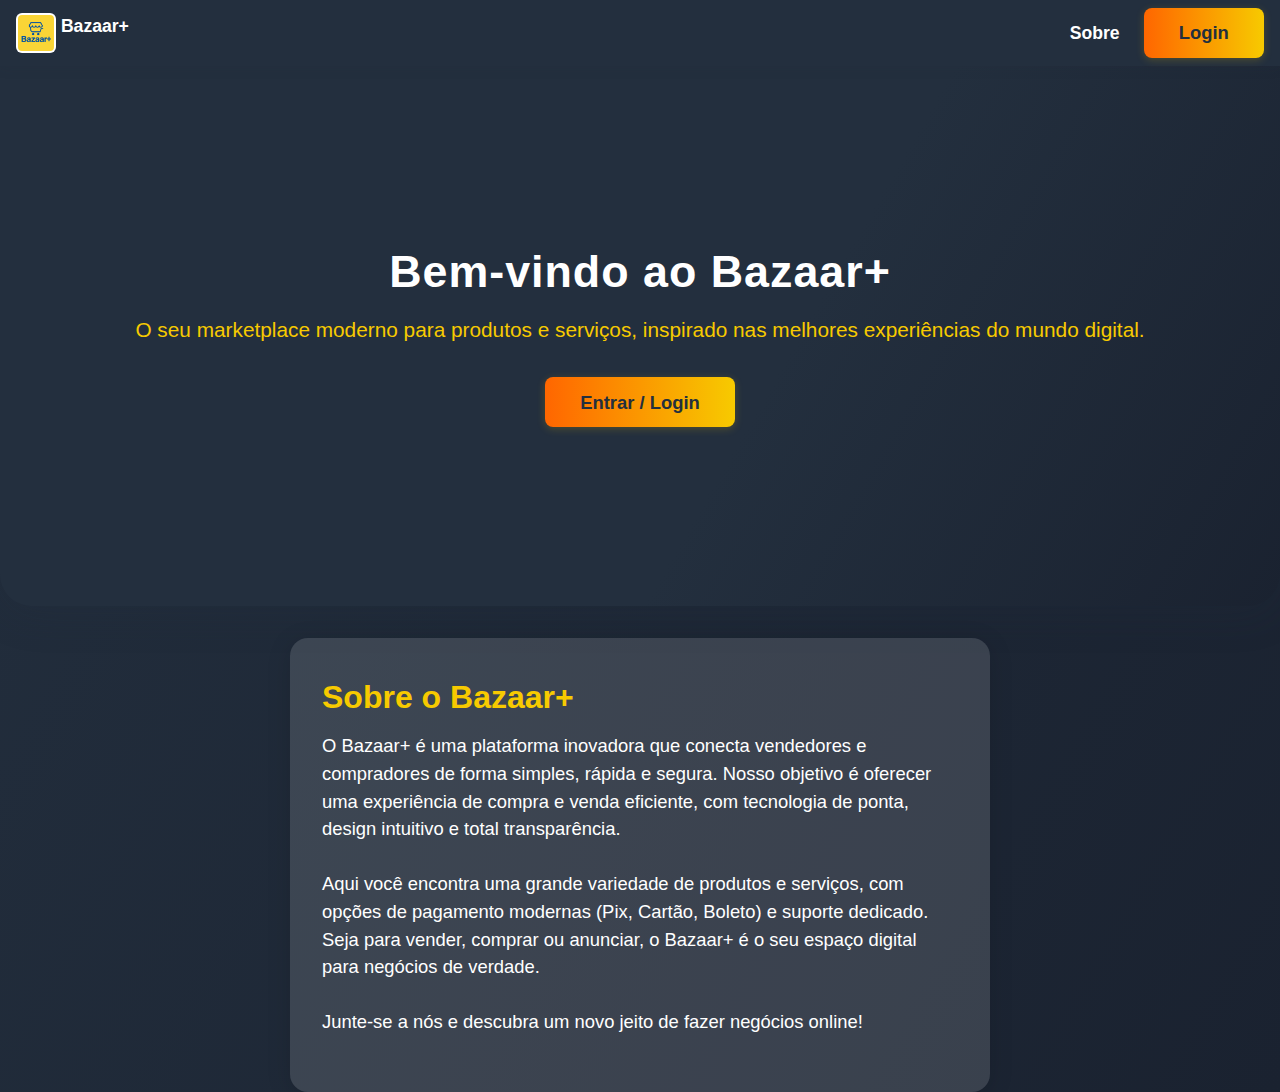
<file: home.html>
<!DOCTYPE html>
<html lang="pt-br">
<head>
    <meta charset="UTF-8">
    <meta name="viewport" content="width=device-width, initial-scale=1.0">
    <title>Bazaar+ | Bem-vindo</title>
    <link rel="stylesheet" href="https://stackpath.bootstrapcdn.com/bootstrap/4.5.2/css/bootstrap.min.css">
    <link rel="stylesheet" href="style.css">
    <style>
        body {
            min-height: 100vh;
            background: linear-gradient(120deg, #232f3e 0%, #1a2230 100%);
            color: #fff;
            font-family: 'Segoe UI', Arial, sans-serif;
        }
        .navbar {
            background: #232f3e !important;
            box-shadow: 0 2px 12px rgba(35,47,62,0.10);
        }
        .navbar-brand img {
            background: #fff;
            border-radius: 6px;
            padding: 2px;
        }
        .nav-link, .navbar-brand {
            color: #fff !important;
            font-weight: 600;
            font-size: 1.1rem;
        }
        .main-banner {
            display: flex;
            flex-direction: column;
            align-items: center;
            justify-content: center;
            min-height: 60vh;
            text-align: center;
            background: linear-gradient(120deg, #232f3e 60%, #1a2230 100%);
            border-radius: 0 0 32px 32px;
            box-shadow: 0 8px 40px 0 rgba(35,47,62,0.18);
            margin-bottom: 2rem;
        }
        .main-banner h1 {
            font-size: 2.8rem;
            font-weight: 900;
            margin-bottom: 1rem;
            letter-spacing: 1px;
        }
        .main-banner p {
            font-size: 1.3rem;
            color: #f7ca00;
            margin-bottom: 2rem;
        }
        .btn-login {
            background: linear-gradient(90deg, #ff6600 0%, #f7ca00 100%);
            color: #232f3e;
            border: none;
            border-radius: 8px;
            font-size: 1.15rem;
            font-weight: 700;
            padding: 0.7rem 2.2rem;
            box-shadow: 0 2px 8px #f7ca0033;
            transition: background 0.2s, box-shadow 0.2s, transform 0.18s;
        }
        .btn-login:hover {
            background: linear-gradient(90deg, #f7ca00 0%, #ff6600 100%);
            color: #232f3e;
            box-shadow: 0 4px 16px #f7ca0033;
            transform: translateY(-2px) scale(1.04);
        }
        .sobre-section {
            background: #fff2;
            border-radius: 18px;
            padding: 2.5rem 2rem;
            max-width: 700px;
            margin: 2rem auto 0 auto;
            box-shadow: 0 4px 24px #0002;
        }
        .sobre-section h2 {
            color: #f7ca00;
            font-weight: 800;
            margin-bottom: 1rem;
        }
        .sobre-section p {
            color: #fff;
            font-size: 1.15rem;
        }
        @media (max-width: 768px) {
            .main-banner h1 {
                font-size: 2rem;
            }
            .sobre-section {
                padding: 1.2rem 0.7rem;
            }
        }
    </style>
</head>
<body>
    <nav class="navbar navbar-expand-lg navbar-dark">
        <a class="navbar-brand" href="#">
            <img src="BazaarPlus_logo_website.png" width="40" height="40" class="d-inline-block align-top" alt=""> Bazaar+
        </a>
        <div class="collapse navbar-collapse">
            <ul class="navbar-nav ml-auto align-items-center">
                <li class="nav-item"><a class="nav-link" href="#sobre">Sobre</a></li>
                <li class="nav-item ml-3"><a class="btn btn-login" href="auth.html">Login</a></li>
            </ul>
        </div>
    </nav>
    <section class="main-banner">
        <h1>Bem-vindo ao Bazaar+</h1>
        <p>O seu marketplace moderno para produtos e serviços, inspirado nas melhores experiências do mundo digital.</p>
        <a href="auth.html" class="btn btn-login">Entrar / Login</a>
    </section>
    <section class="sobre-section" id="sobre">
        <h2>Sobre o Bazaar+</h2>
        <p>
            O Bazaar+ é uma plataforma inovadora que conecta vendedores e compradores de forma simples, rápida e segura. Nosso objetivo é oferecer uma experiência de compra e venda eficiente, com tecnologia de ponta, design intuitivo e total transparência.<br><br>
            Aqui você encontra uma grande variedade de produtos e serviços, com opções de pagamento modernas (Pix, Cartão, Boleto) e suporte dedicado. Seja para vender, comprar ou anunciar, o Bazaar+ é o seu espaço digital para negócios de verdade.<br><br>
            Junte-se a nós e descubra um novo jeito de fazer negócios online!
        </p>
    </section>
</body>
</html>
</file>
<file: style.css>
body{
    margin: 0;
    background-color: #f5f5f5;
}

.img1{
    position: absolute;
    top: 0px;
    left: 0px;
}

.Banner{
    height: 100px;
    display: flex;
    justify-content: space-around;
    align-items: center;
    background-color: rgb(251, 214, 56);   
}

.PesquisaPrincipal{
    height: 26px;
    background-color: "";
    border-style: none; 
    position: relative;
    width: 250px;
    border-color: white;
    border-radius: 4px;
}

.card {
    box-shadow: 0 2px 8px rgba(0,0,0,0.08);
    border-radius: 8px;
    transition: box-shadow 0.25s cubic-bezier(.4,0,.2,1), transform 0.18s cubic-bezier(.4,0,.2,1);
}

.card:hover {
    transform: translateY(-4px) scale(1.025);
    box-shadow: 0 8px 32px rgba(35,47,62,0.18);
}

.card-header {
    font-size: 1.2rem;
    font-weight: 600;
}

.table th, .table td {
    vertical-align: middle;
}

.form-group label {
    font-weight: 500;
}

.btn, .btn-success, .btn-warning, .btn-danger, .btn-comprar, .btn-remover-produto, .navbar-toggler {
    transition: background 0.22s cubic-bezier(.4,0,.2,1),
                box-shadow 0.22s cubic-bezier(.4,0,.2,1),
                color 0.18s,
                border-color 0.18s,
                transform 0.18s cubic-bezier(.4,0,.2,1);
}

.btn:hover, .btn-success:hover, .btn-warning:hover, .btn-danger:hover, .btn-comprar:hover, .btn-remover-produto:hover, .navbar-toggler:hover,
.btn:focus, .btn-success:focus, .btn-warning:focus, .btn-danger:focus, .btn-comprar:focus, .btn-remover-produto:focus, .navbar-toggler:focus {
    transform: translateY(-2px) scale(1.04);
    box-shadow: 0 4px 16px rgba(35,47,62,0.13);
    outline: none;
}

.btn:active, .btn-success:active, .btn-warning:active, .btn-danger:active, .btn-comprar:active, .btn-remover-produto:active, .navbar-toggler:active {
    transform: scale(0.98);
    box-shadow: 0 1px 4px rgba(35,47,62,0.10);
}

.form-control, .form-control:focus {
    transition: border-color 0.18s, box-shadow 0.18s;
}

img, .product-img, .produto-img-main, .produto-img-thumb {
    transition: box-shadow 0.22s, border 0.22s, filter 0.22s, transform 0.22s;
}

.modal-content {
    transition: box-shadow 0.22s, border-radius 0.22s;
}

@media (max-width: 768px) {
    .navbar-brand {
        font-size: 1.1rem;
    }
    .card-header {
        font-size: 1rem;
    }
    .form-row > .form-group {
        margin-bottom: 1rem;
    }
}
</file>
